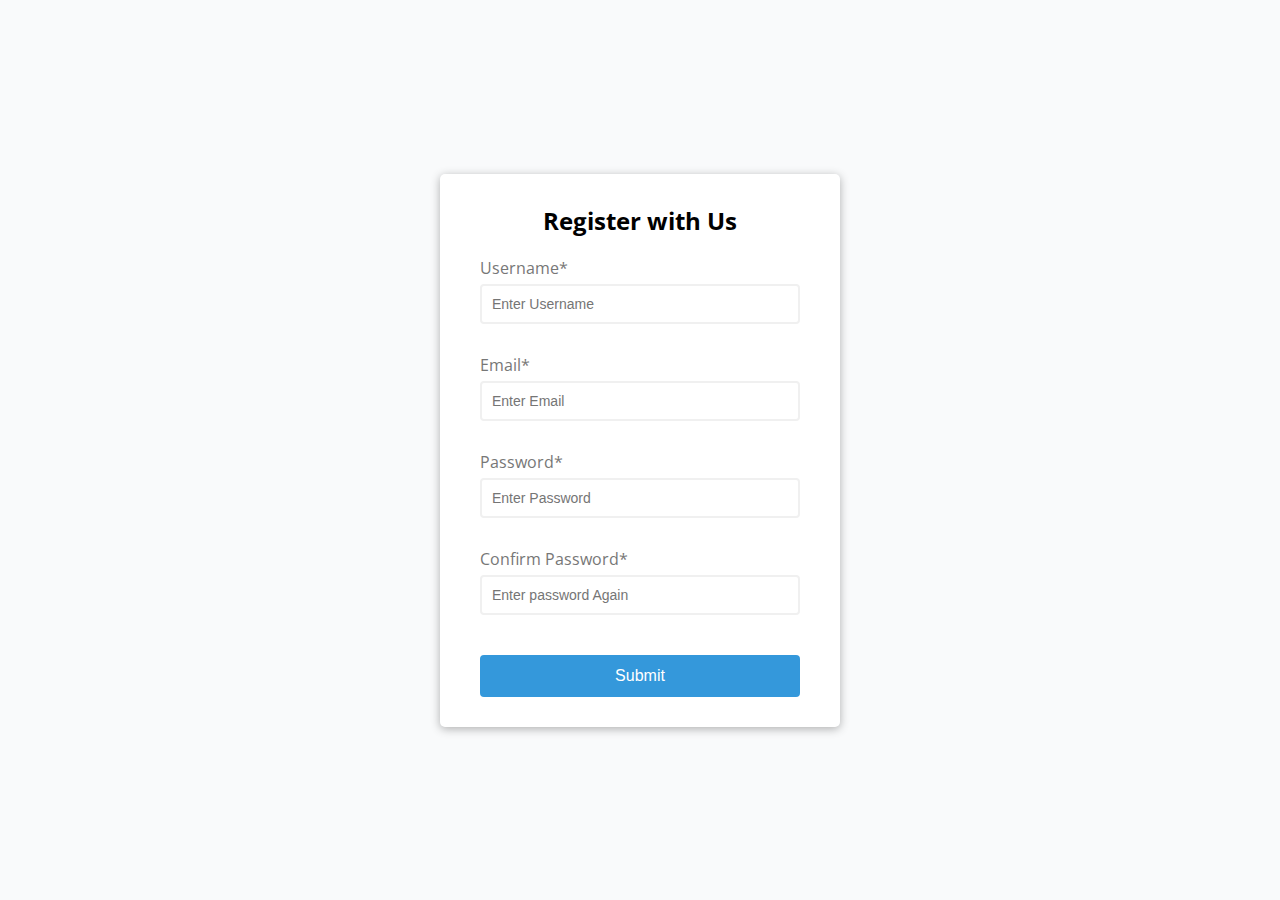
<file: 1.FormValidator/index.html>
<!DOCTYPE html>
<html lang="en">
  <head>
    <meta charset="UTF-8" />
    <meta name="viewport" content="width=device-width, initial-scale=1.0" />
    <link rel="stylesheet" href="style.css" />
    <title>Form Validator</title>
  </head>
  <body>
    <div class="container">
      <form id="form" class="form">
        <h2>Register with Us</h2>
        <div class="form-control">
          <label for="username">Username*</label>
          <input type="text" id="username" placeholder="Enter Username" />
          <small>Error message</small>
        </div>
        <div class="form-control">
          <label for="email">Email*</label>
          <input type="text" id="email" placeholder="Enter Email" />
          <small>Error message</small>
        </div>
        <div class="form-control">
          <label for="password">Password*</label>
          <input type="password" id="password" placeholder="Enter Password" />
          <small>Error message</small>
        </div>
        <div class="form-control">
          <label for="password2">Confirm Password*</label>
          <input
            type="password"
            id="password2"
            placeholder="Enter password Again"
          />
          <small>Error message</small>
        </div>
        <button>Submit</button>
      </form>
    </div>
    <script src="script.js"></script>
  </body>
</html>
</file>
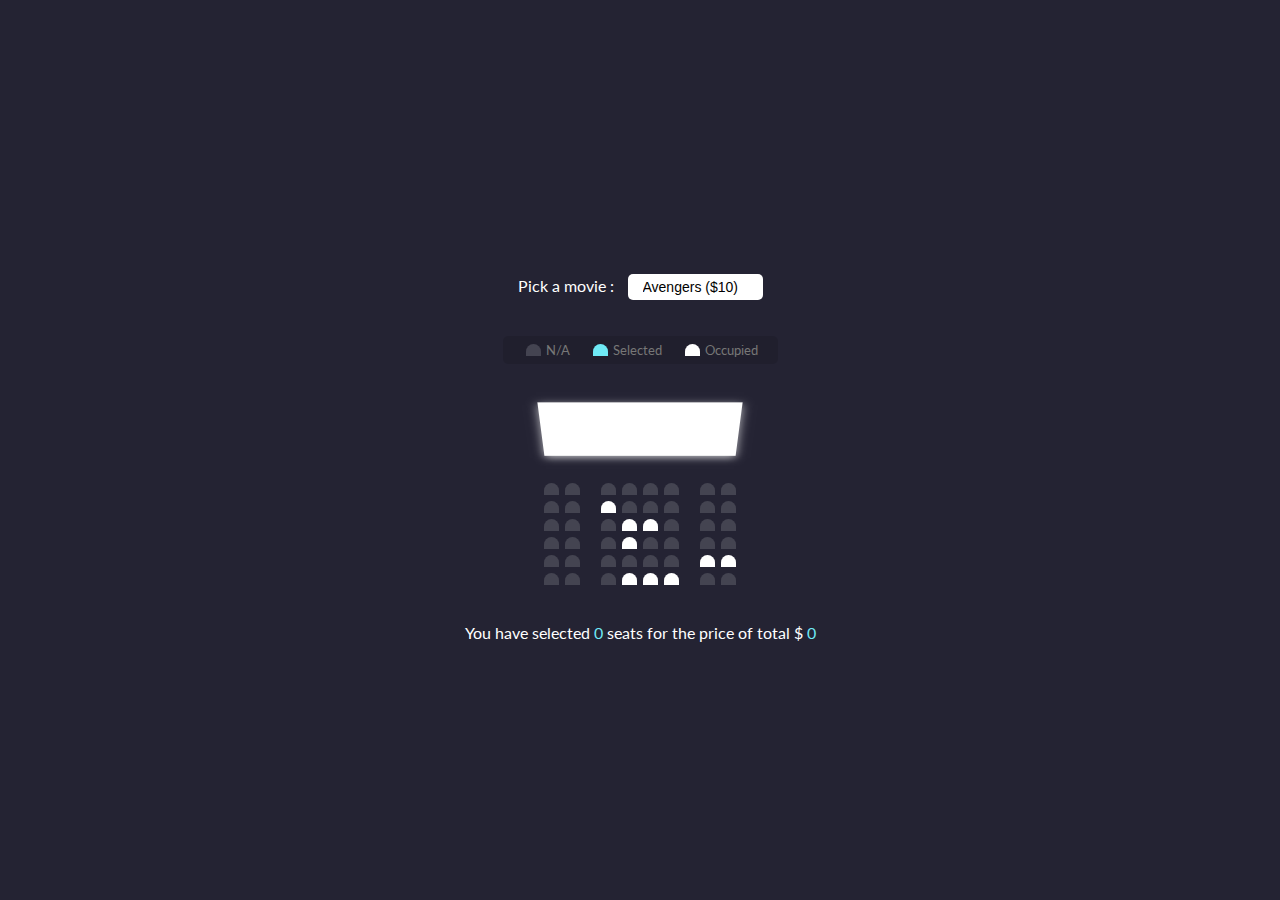
<file: 2.MovieSeatBooking/index.html>
<!DOCTYPE html>
<html lang="en">
  <head>
    <meta charset="UTF-8" />
    <meta name="viewport" content="width=device-width, initial-scale=1.0" />
    <title>Movie Seat Booking</title>
    <link rel="stylesheet" href="style.css" />
  </head>
  <body>
    <div class="movie-container">
      <label>Pick a movie :</label>
      <select id="movie">
        <option value="10">Avengers ($10)</option>
        <option value="12">Spiderman ($12)</option>
        <option value="8">PK ($8)</option>
        <option value="9">Cars ($9)</option>
      </select>
    </div>
    <ul class="showcase">
      <li>
        <div class="seat"></div>
        <small>N/A</small>
      </li>
      <li>
        <div class="seat selected"></div>
        <small>Selected</small>
      </li>
      <li>
        <div class="seat occupied"></div>
        <small>Occupied</small>
      </li>
    </ul>
    <div class="container">
      <div class="screen"></div>
      <div class="row">
        <div class="seat"></div>
        <div class="seat"></div>
        <div class="seat"></div>
        <div class="seat"></div>
        <div class="seat"></div>
        <div class="seat"></div>
        <div class="seat"></div>
        <div class="seat"></div>
      </div>
      <div class="row">
        <div class="seat"></div>
        <div class="seat"></div>
        <div class="seat occupied"></div>
        <div class="seat"></div>
        <div class="seat"></div>
        <div class="seat"></div>
        <div class="seat"></div>
        <div class="seat"></div>
      </div>
      <div class="row">
        <div class="seat"></div>
        <div class="seat"></div>
        <div class="seat"></div>
        <div class="seat occupied"></div>
        <div class="seat occupied"></div>
        <div class="seat"></div>
        <div class="seat"></div>
        <div class="seat"></div>
      </div>
      <div class="row">
        <div class="seat"></div>
        <div class="seat"></div>
        <div class="seat"></div>
        <div class="seat occupied"></div>
        <div class="seat"></div>
        <div class="seat"></div>
        <div class="seat"></div>
        <div class="seat"></div>
      </div>
      <div class="row">
        <div class="seat"></div>
        <div class="seat"></div>
        <div class="seat"></div>
        <div class="seat"></div>
        <div class="seat"></div>
        <div class="seat"></div>
        <div class="seat occupied"></div>
        <div class="seat occupied"></div>
      </div>
      <div class="row">
        <div class="seat"></div>
        <div class="seat"></div>
        <div class="seat"></div>
        <div class="seat occupied"></div>
        <div class="seat occupied"></div>
        <div class="seat occupied"></div>
        <div class="seat"></div>
        <div class="seat"></div>
      </div>
    </div>

    <p class="text">
      You have selected <span id="count">0</span> seats for the price of total $
      <span id="total">0</span>
    </p>

    <script src="script.js"></script>
  </body>
</html>
</file>
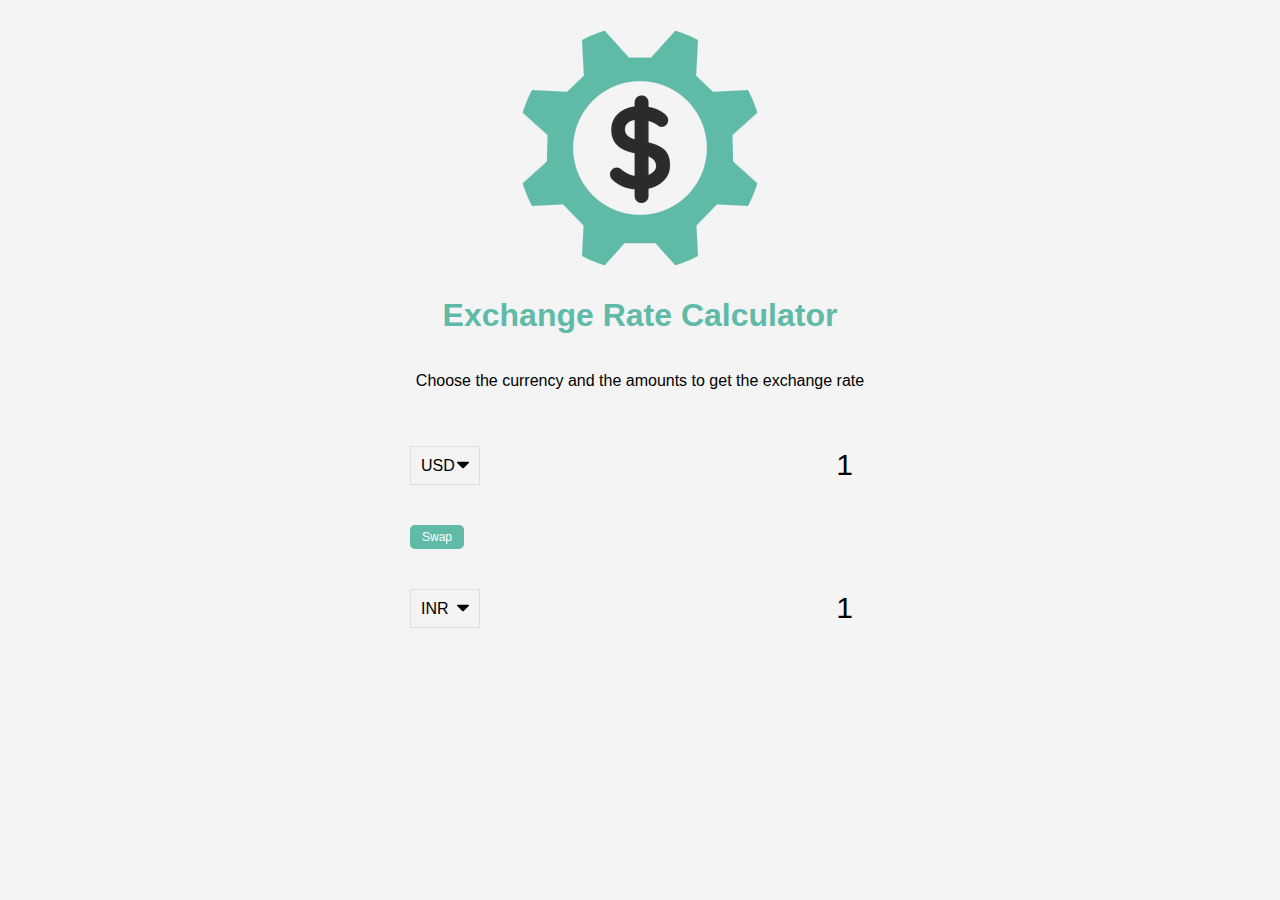
<file: 4.ExchangeRateCalculator/index.html>
<!DOCTYPE html>
<html lang="en">
  <head>
    <meta charset="UTF-8" />
    <meta name="viewport" content="width=device-width, initial-scale=1.0" />
    <link rel="stylesheet" href="style.css" />
    <title>Exchange Rate Calculator</title>
  </head>
  <body>
    <img src="img/money.png" alt="" class="money-img" />
    <h1>Exchange Rate Calculator</h1>
    <p>Choose the currency and the amounts to get the exchange rate</p>

    <div class="container">
      <div class="currency">
        <select id="currency-one">
          <option value="AED">AED</option>
          <option value="ARS">ARS</option>
          <option value="AUD">AUD</option>
          <option value="BGN">BGN</option>
          <option value="BRL">BRL</option>
          <option value="BSD">BSD</option>
          <option value="CAD">CAD</option>
          <option value="CHF">CHF</option>
          <option value="CLP">CLP</option>
          <option value="CNY">CNY</option>
          <option value="COP">COP</option>
          <option value="CZK">CZK</option>
          <option value="DKK">DKK</option>
          <option value="DOP">DOP</option>
          <option value="EGP">EGP</option>
          <option value="EUR">EUR</option>
          <option value="FJD">FJD</option>
          <option value="GBP">GBP</option>
          <option value="GTQ">GTQ</option>
          <option value="HKD">HKD</option>
          <option value="HRK">HRK</option>
          <option value="HUF">HUF</option>
          <option value="IDR">IDR</option>
          <option value="ILS">ILS</option>
          <option value="INR">INR</option>
          <option value="ISK">ISK</option>
          <option value="JPY">JPY</option>
          <option value="KRW">KRW</option>
          <option value="KZT">KZT</option>
          <option value="MXN">MXN</option>
          <option value="MYR">MYR</option>
          <option value="NOK">NOK</option>
          <option value="NZD">NZD</option>
          <option value="PAB">PAB</option>
          <option value="PEN">PEN</option>
          <option value="PHP">PHP</option>
          <option value="PKR">PKR</option>
          <option value="PLN">PLN</option>
          <option value="PYG">PYG</option>
          <option value="RON">RON</option>
          <option value="RUB">RUB</option>
          <option value="SAR">SAR</option>
          <option value="SEK">SEK</option>
          <option value="SGD">SGD</option>
          <option value="THB">THB</option>
          <option value="TRY">TRY</option>
          <option value="TWD">TWD</option>
          <option value="UAH">UAH</option>
          <option value="USD" selected>USD</option>
          <option value="UYU">UYU</option>
          <option value="VND">VND</option>
          <option value="ZAR">ZAR</option>
        </select>
        <input type="number" id="amount-one" placeholder="0" value="1" />
      </div>

      <div class="swap-rate-container">
        <button class="btn" id="swap">Swap</button>
        <div class="rate" id="rate"></div>
      </div>

      <div class="currency">
        <select id="currency-two">
          <option value="AED">AED</option>
          <option value="ARS">ARS</option>
          <option value="AUD">AUD</option>
          <option value="BGN">BGN</option>
          <option value="BRL">BRL</option>
          <option value="BSD">BSD</option>
          <option value="CAD">CAD</option>
          <option value="CHF">CHF</option>
          <option value="CLP">CLP</option>
          <option value="CNY">CNY</option>
          <option value="COP">COP</option>
          <option value="CZK">CZK</option>
          <option value="DKK">DKK</option>
          <option value="DOP">DOP</option>
          <option value="EGP">EGP</option>
          <option value="EUR">EUR</option>
          <option value="FJD">FJD</option>
          <option value="GBP">GBP</option>
          <option value="GTQ">GTQ</option>
          <option value="HKD">HKD</option>
          <option value="HRK">HRK</option>
          <option value="HUF">HUF</option>
          <option value="IDR">IDR</option>
          <option value="ILS">ILS</option>
          <option value="INR" selected>INR</option>
          <option value="ISK">ISK</option>
          <option value="JPY">JPY</option>
          <option value="KRW">KRW</option>
          <option value="KZT">KZT</option>
          <option value="MXN">MXN</option>
          <option value="MYR">MYR</option>
          <option value="NOK">NOK</option>
          <option value="NZD">NZD</option>
          <option value="PAB">PAB</option>
          <option value="PEN">PEN</option>
          <option value="PHP">PHP</option>
          <option value="PKR">PKR</option>
          <option value="PLN">PLN</option>
          <option value="PYG">PYG</option>
          <option value="RON">RON</option>
          <option value="RUB">RUB</option>
          <option value="SAR">SAR</option>
          <option value="SEK">SEK</option>
          <option value="SGD">SGD</option>
          <option value="THB">THB</option>
          <option value="TRY">TRY</option>
          <option value="TWD">TWD</option>
          <option value="UAH">UAH</option>
          <option value="USD">USD</option>
          <option value="UYU">UYU</option>
          <option value="VND">VND</option>
          <option value="ZAR">ZAR</option>
        </select>
        <input type="number" id="amount-two" placeholder="0" value="1" />
      </div>
    </div>
    <script src="script.js"></script>
  </body>
</html>
</file>
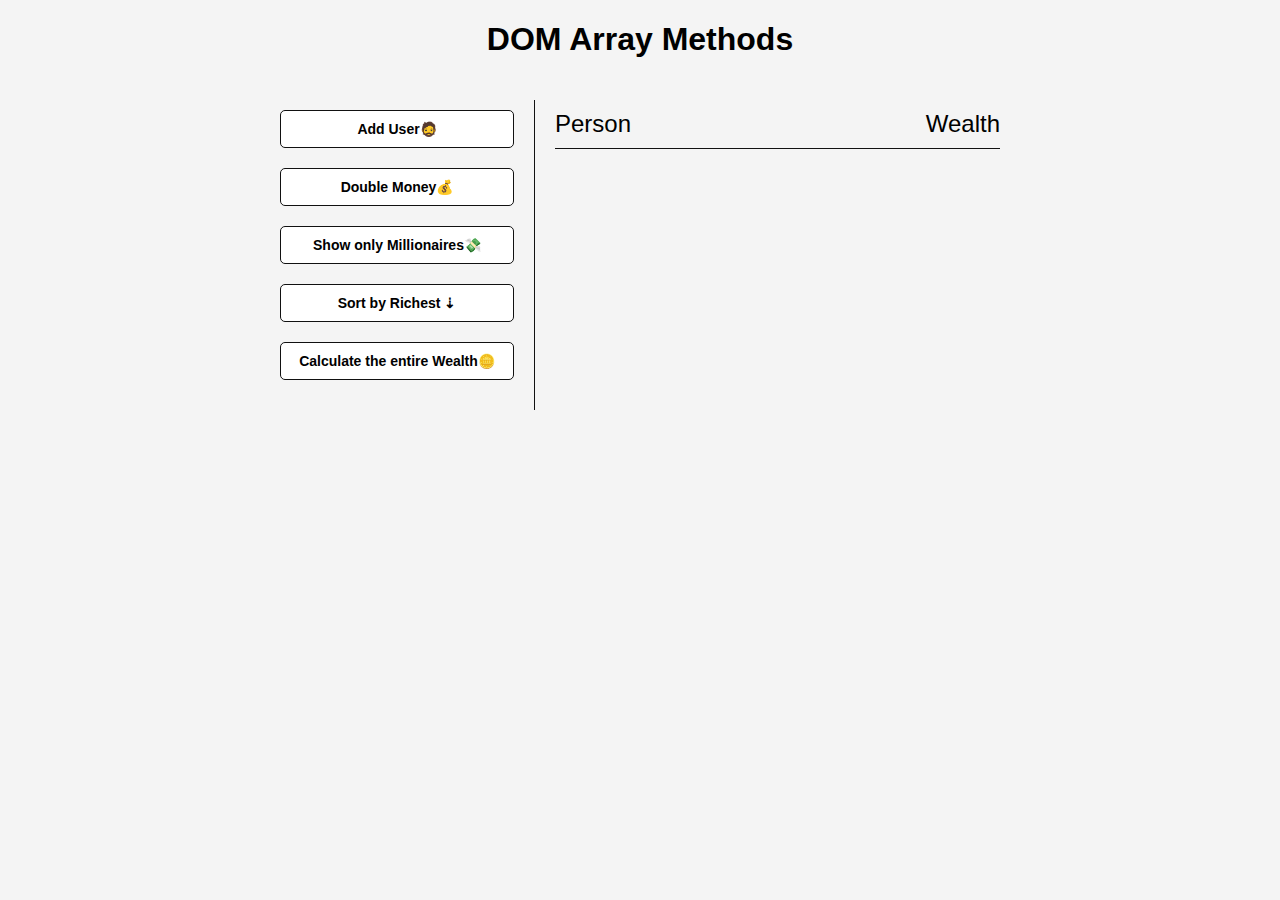
<file: 5.DOMArrayMethods/index.html>
<!DOCTYPE html>
<html lang="en">
  <head>
    <meta charset="UTF-8" />
    <meta name="viewport" content="width=device-width, initial-scale=1.0" />
    <link rel="stylesheet" href="style.css" />
    <title>DOM Array Methods</title>
  </head>
  <body>
    <h1>DOM Array Methods</h1>
    <div class="container">
      <aside>
        <button id="add-user">Add User🧔</button>
        <button id="double">Double Money💰</button>
        <button id="show-million">Show only Millionaires💸</button>
        <button id="sort">Sort by Richest ⇣</button>
        <button id="calculate-wealth">Calculate the entire Wealth🪙</button>
      </aside>
      <main id="main">
        <h2><strong>Person</strong> Wealth</h2>
      </main>
    </div>
    <script src="script.js"></script>
  </body>
</html>
</file>
<file: 1.FormValidator/style.css>
@import url("https://fonts.googleapis.com/css2?family=Open+Sans:wght@500&display=swap");

:root {
  --success-color: #2ecc71;
  --error-color: #e74c3c;
}

* {
  box-sizing: border-box;
}

body {
  background-color: #f9fafb;
  font-family: "Open Sans", "sans-serif";
  display: flex;
  align-items: center;
  justify-content: center;
  min-height: 100vh;
  margin: 0;
}

.container {
  background-color: white;
  border-radius: 5px;
  box-shadow: 0 2px 10px rgba(0, 0, 0, 0.3);
  width: 400px;
}

h2 {
  text-align: center;
  margin: 0 0 20px;
}

.form {
  padding: 30px 40px;
}

.form-control {
  margin-bottom: 10px;
  padding-bottom: 20px;
  position: relative;
}

.form-control label {
  color: #777;
  display: block;
  margin-bottom: 5px;
}

.form-control input {
  border: 2px solid #f0f0f0;
  border-radius: 4px;
  display: block;
  width: 100%;
  padding: 10px;
  font-size: 14px;
}

.form-control input:focus {
  outline: 0;
  border-color: #777;
}

.form-control.success input {
  border-color: var(--success-color);
}

.form-control.error input {
  border-color: var(--error-color);
}

.form-control small {
  color: var(--error-color);
  position: absolute;
  bottom: 0;
  left: 0;
  visibility: hidden;
}

.form-control.error small {
  visibility: visible;
}

.form button {
  cursor: pointer;
  background-color: #3498db;
  border: 2px solid #3498db;
  border-radius: 4px;
  color: white;
  display: block;
  font-size: 16px;
  padding: 10px;
  margin-top: 20px;
  width: 100%;
}
</file>
<file: 2.MovieSeatBooking/style.css>
@import url("https://fonts.googleapis.com/css2?family=Lato&display=swap");

* {
  box-sizing: border-box;
}

body {
  background-color: #242333;
  color: #fff;
  display: flex;
  flex-direction: column;
  align-items: center;
  justify-content: center;
  height: 100vh;
  font-family: "Lato", sans-serif;
  margin: 0;
}

.movie-container {
  margin: 20px 0;
}

.movie-container select {
  background-color: #fff;
  border: 0;
  border-radius: 5px;
  font-size: 14px;
  margin-left: 10px;
  padding: 5px 15px;
  -moz-appearance: none;
  -webkit-appearance: none;
  appearance: none;
  font-weight: 400;
}

.container {
  perspective: 700px;
  margin-bottom: 30px;
}

.seat {
  background-color: #444451;
  height: 12px;
  width: 15px;
  margin: 3px;
  border-top-left-radius: 10px;
  border-top-right-radius: 10px;
}

.seat.selected {
  background-color: #6feaf6;
}

.seat.occupied {
  background-color: #fff;
}

/* nth-of-type allows you to select elements based on their ordinal position (index) among siblings of the same type within their parent element.*/
.seat:nth-of-type(2) {
  margin-right: 18px;
}

.seat:nth-last-of-type(2) {
  margin-left: 18px;
}

/* to pop on the not occupied seats */
.seat:not(.occupied):hover {
  cursor: pointer;
  transform: scale(1.2);
}
.showcase .seat:not(.occupied):hover {
  cursor: default;
  transform: scale(1);
}

.showcase {
  background-color: rgba(0, 0, 0, 0.1);
  padding: 5px 10px;
  border-radius: 5px;
  color: #777;
  list-style-type: none;
  display: flex;
  justify-content: space-between;
}
.showcase li {
  display: flex;
  align-items: center;
  justify-content: center;
  margin: 0 10px;
}
.showcase li small {
  margin-left: 2px;
}

.row {
  display: flex;
}

.screen {
  background-color: #fff;
  height: 70px;
  width: 100%;
  margin: 15px 0;
  transform: rotateX(-45deg);
  box-shadow: 0 3px 10px rgba(255, 255, 255, 0.7);
}

p.text {
  margin: 5px 0;
}

p.text span {
  color: #6feaf6;
}
</file>
<file: 4.ExchangeRateCalculator/style.css>
:root {
  --primary-color: #5fbaa7;
}

* {
  box-sizing: border-box;
}

body {
  font-family: Arial, Helvetica, sans-serif;
  background-color: #f4f4f4;
  display: flex;
  flex-direction: column;
  align-items: center;
  justify-content: center;
  height: 100vhs;
  margin: 0;
  padding: 20px;
}

h1 {
  color: var(--primary-color);
}

p {
  text-align: center;
}
.btn {
  color: white;
  background: var(--primary-color);
  cursor: pointer;
  border: none;
  border-radius: 5px;
  font-size: 12px;
  padding: 5px 12px;
}
.money-image {
  width: 150px;
}
.currency {
  padding: 40px 0;
  display: flex;
  align-items: center;
  justify-content: space-between;
}
.currency select {
  padding: 10px 20px 10px 10px;
  -moz-appearance: none;
  -webkit-appearance: none;
  appearance: none;
  border: 1px solid #dedede;
  font-size: 16px;
  background: transparent;
  background-image: url("data:image/svg+xml;charset=US-ASCII,%3Csvg%20xmlns%3D%22http%3A%2F%2Fwww.w3.org%2F2000%2Fsvg%22%20width%3D%22292.4%22%20height%3D%22292.4%22%3E%3Cpath%20fill%3D%22%20000002%22%20d%3D%22M287%2069.4a17.6%2017.6%200%200%200-13-5.4H18.4c-5%200-9.3%201.8-12.9%205.4A17.6%2017.6%200%200%200%200%2082.2c0%205%201.8%209.3%205.4%2012.9l128%20127.9c3.6%203.6%207.8%205.4%2012.8%205.4s9.2-1.8%2012.8-5.4L287%2095c3.5-3.5%205.4-7.8%205.4-12.8%200-5-1.9-9.2-5.5-12.8z%22%2F%3E%3C%2Fsvg%3E");
  background-position: right 10px top 50%, 0, 0;
  background-size: 12px auto, 100%;
  background-repeat: no-repeat;
}

.currency input {
  border: 0;
  background: transparent;
  font-size: 30px;
  text-align: right;
}
.swap-rate-container {
  display: flex;
  align-items: center;
  justify-content: space-between;
}
.rate {
  color: var(--primary-color);
  font-size: 14px;
  padding: 0 10px;
  font-weight: bold;
}

select:focus input:focus button:focus {
  outline: 0;
}

@media (max-width: 600px) {
  .currency input {
    width: 200px;
  }
}
</file>
<file: 5.DOMArrayMethods/style.css>
* {
  box-sizing: border-box;
}

body {
  background-color: #f4f4f4;
  font-family: Arial, Helvetica, sans-serif;
  display: flex;
  flex-direction: column;
  align-items: center;
  min-height: 100vh;
  margin: 0;
}

.container {
  display: flex;
  padding: 20px;
  margin: 0 auto;
  max-width: 100%;
  width: 800px;
}

aside {
  padding: 10px 20px;
  width: 275px;
  border-right: 1px solid #111;
}

button {
  background-color: white;
  border: solid 1px #111;
  cursor: pointer;
  border-radius: 5px;
  display: block;
  width: 100%;
  padding: 10px;
  margin-bottom: 20px;
  font-weight: bold;
  font-size: 14px;
}

main {
  flex: 1;
  padding: 10px 20px;
}

h2 {
  border-bottom: 1px solid #111;
  padding-bottom: 10px;
  display: flex;
  justify-content: space-between;
  font-weight: 300;
  margin: 0 0 20px;
}

h3 {
  background-color: white;
  border-bottom: 1px solid #111;
  padding: 10px;
  display: flex;
  justify-content: space-between;
  font-weight: 300;
  margin: 20px 0 0;
}
.person {
  display: flex;
  justify-content: space-between;
  font-size: 20px;
  margin-bottom: 10px;
}
</file>
